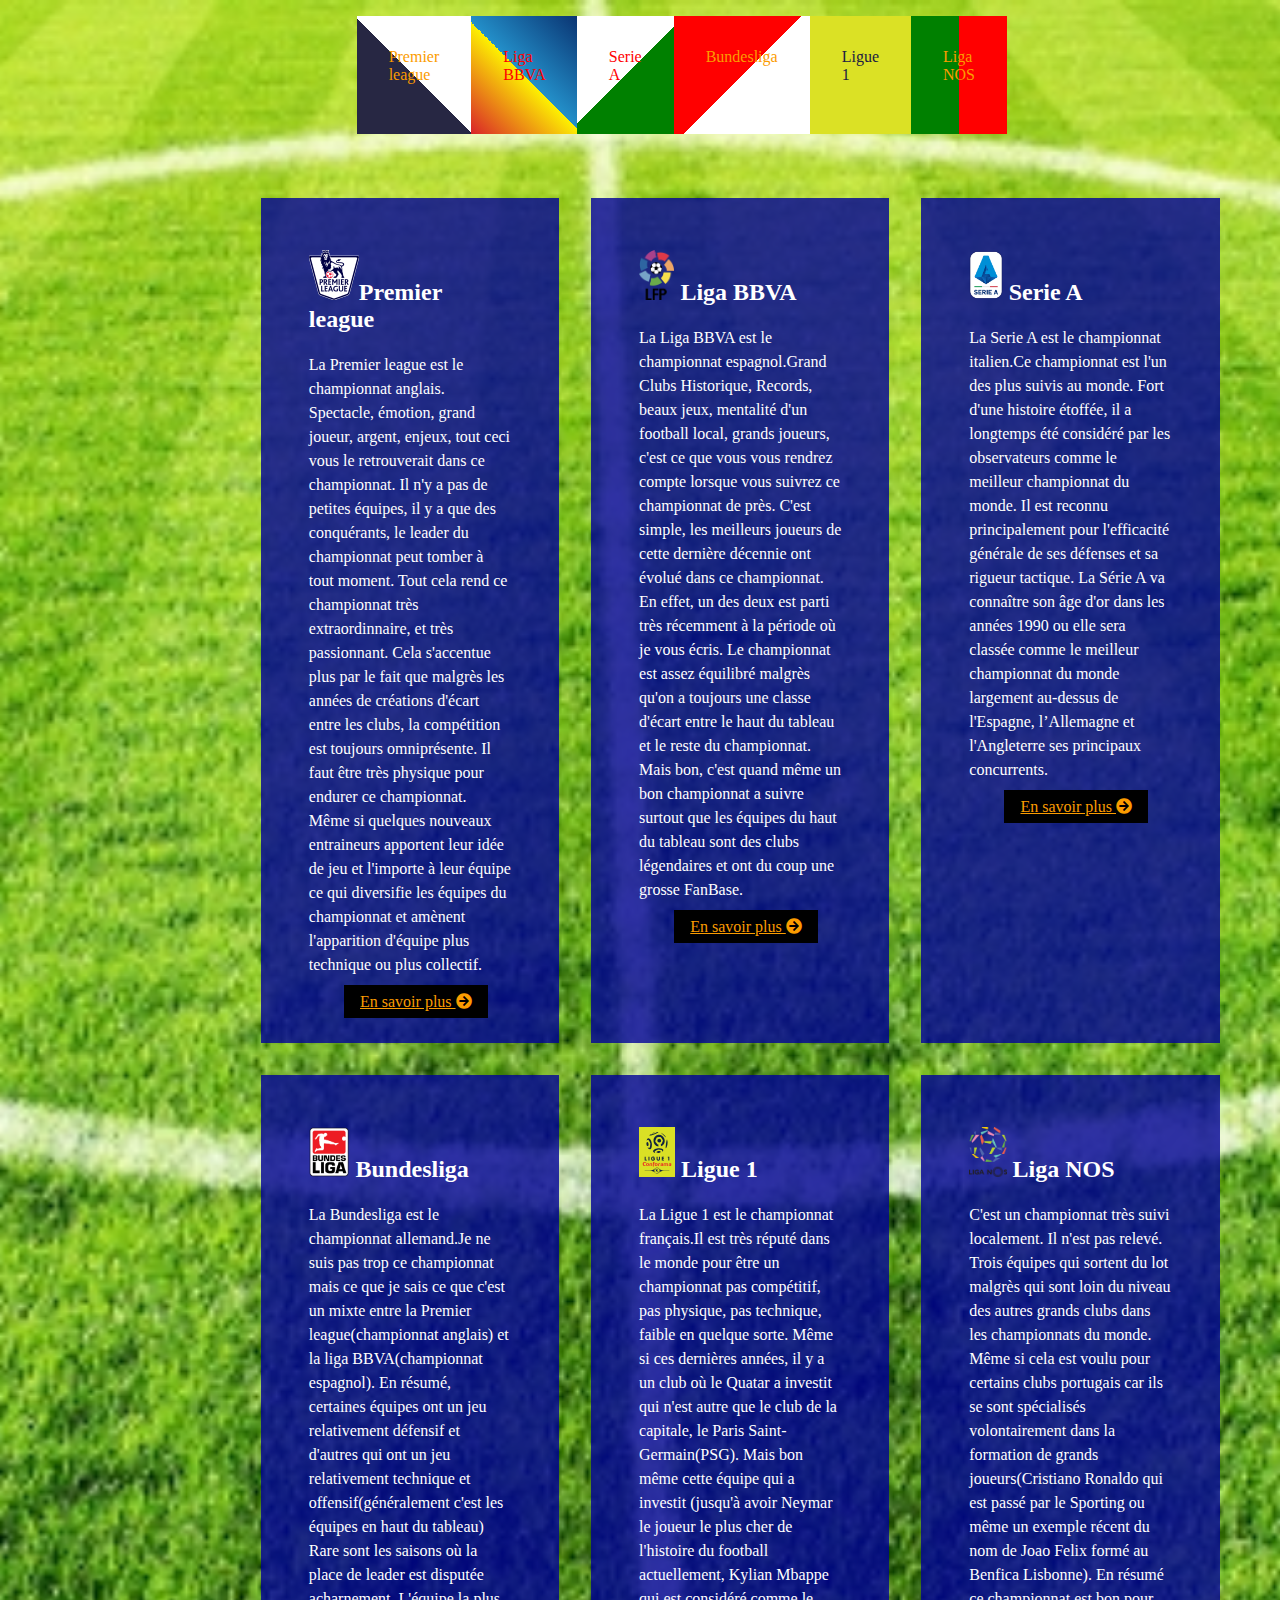
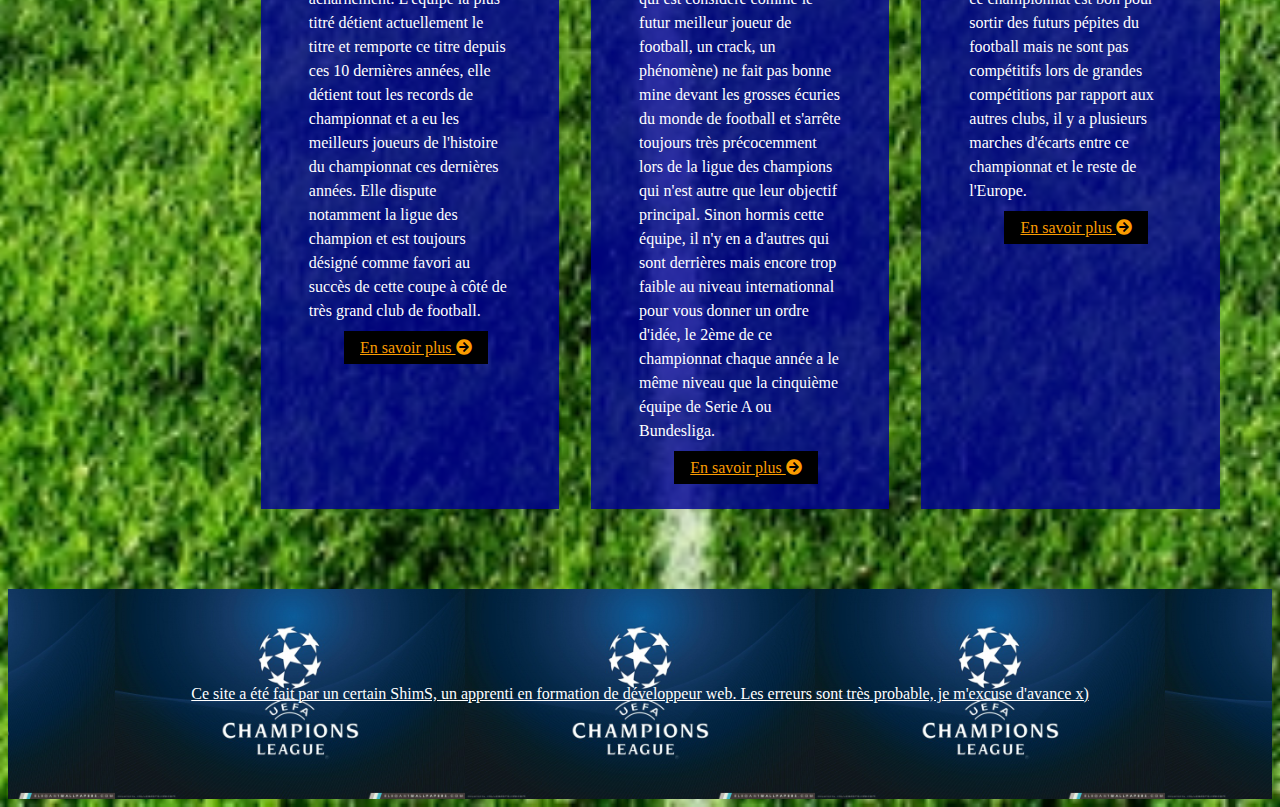
<file: index.html>
<!DOCTYPE html>
<html lang="fr">
  <head>
    <meta charset="utf-8">
    <link rel="stylesheet" href="css/foot.css">
      <link  rel="stylesheet" href="https://pro.fontawesome.com/releases/v5.11.1/css/all.css">
    <title>Site de Football</title>
  </head>
  <body class="body--index">
    <header>
      <nav class="nav--link">
        <ul class="list--link">
          <li class="link--champ link--Premierleague"><a href="index_PL.html" class="decoration">Premier league <i class="fas fa-sort-down fleche--down"></i></a></li>
          <li class="link--champ link--Liga"><a href="" class="decoration">Liga BBVA <i class="fas fa-sort-down fleche--down"></i></a></li>
          <li class="link--champ link--SerieA"><a href="" class="decoration">Serie A <i class="fas fa-sort-down fleche--down"></i></a></li>
          <li class="link--champ link--Bundesliga"><a href="" class="decoration">Bundesliga <i class="fas fa-sort-down fleche--down"></i></a></li>
          <li class="link--champ link--Ligue1"><a href="" class="decoration">Ligue 1 <i class="fas fa-sort-down fleche--down"></i></a></li>
          <li class="link--champ link--LigaNos"><a href="" class="decoration">Liga NOS <i class="fas fa-sort-down fleche--down"></i></a></li>
        </ul>
      </nav>
    </header>
    <main>
      <section class="principal--bloc">
        <article class="Premier league--item bloc">
          <h2 class="title--item"><img src="img/index/PL-ico.png" alt="icone ligue" ><a href="https://fr.wikipedia.org/wiki/Championnat_d%27Angleterre_de_football" class="decoration title--link">Premier league</a></h2>
          <p class="text--item"> La Premier league est le championnat anglais. Spectacle, émotion, grand joueur, argent, enjeux, tout ceci vous le retrouverait dans ce championnat. Il n'y a pas de petites équipes, il y a que des conquérants, le leader du championnat peut tomber à tout moment. Tout cela rend ce championnat très extraordinnaire, et très passionnant. Cela s'accentue plus par le fait que malgrès les années de créations d'écart entre les clubs, la compétition est toujours omniprésente. Il faut être très physique pour endurer ce championnat. Même si quelques nouveaux entraineurs apportent leur idée de jeu et l'importe à leur équipe ce qui diversifie les équipes du championnat et amènent l'apparition d'équipe plus technique ou plus collectif.</p>
          <a href="" class="link--HomePagePL link--HomePage">En savoir plus <i class="fas fa-arrow-circle-right"></i></a>
        </article>
        <article class="Liga--item bloc">
          <h2 class="title--item"><img src="img/index/Liga-ico.png" alt="icone ligue" class="icone"><a href="https://fr.wikipedia.org/wiki/Championnat_d%27Espagne_de_football" class="decoration title--link"> Liga BBVA</a></h2>
          <p class="text--item">La Liga BBVA est le championnat espagnol.Grand Clubs Historique, Records, beaux jeux, mentalité d'un football local, grands joueurs, c'est ce que vous vous rendrez compte lorsque vous suivrez ce championnat de près. C'est simple, les meilleurs joueurs de cette dernière décennie ont évolué dans ce championnat. En effet, un des deux est parti très récemment à la période où je vous écris. Le championnat est assez équilibré malgrès qu'on a toujours une classe d'écart entre le haut du tableau et le reste du championnat. Mais bon, c'est quand même un bon championnat a suivre surtout que les équipes du haut du tableau sont des clubs légendaires et ont du coup une grosse FanBase.</p>
          <a href="" class="link--HomePageLiga link--HomePage">En savoir plus <i class="fas fa-arrow-circle-right"></i></a>
        </article>
        <article class="Serie A--item bloc">
          <h2 class="title--item"><img src="img/index/SerieALogo.png" alt="icone ligue" class="icone"> <a href="https://fr.wikipedia.org/wiki/Championnat_d%27Italie_de_football" class="decoration title--link">Serie A</a></h2>
          <p class="text--item">La Serie A est le championnat italien.Ce championnat est l'un des plus suivis au monde. Fort d'une histoire étoffée, il a longtemps été considéré par les observateurs comme le meilleur championnat du monde. Il est reconnu principalement pour l'efficacité générale de ses défenses et sa rigueur tactique. La Série A va connaître son âge d'or dans les années 1990 ou elle sera classée comme le meilleur championnat du monde largement au-dessus de l'Espagne, l’Allemagne et l'Angleterre ses principaux concurrents.</p>
          <a href="" class="link--HomePageSerieA link--HomePage">En savoir plus <i class="fas fa-arrow-circle-right"></i></a>
        </article>
        <article class="Bundesliga--item bloc">
          <h2 class="title--item"><img src="img/index/Bundesliga-ico.png" alt="icone ligue" class="icone"> <a href="https://fr.wikipedia.org/wiki/Championnat_d%27Allemagne_de_football" class="decoration title--link">Bundesliga</a></h2>
          <p class="text--item">La Bundesliga est le championnat allemand.Je ne suis pas trop ce championnat mais ce que je sais ce que c'est un mixte entre la Premier league(championnat anglais) et la liga BBVA(championnat espagnol). En résumé, certaines équipes ont un jeu relativement défensif et d'autres qui ont un jeu relativement technique et offensif(généralement c'est les équipes en haut du tableau) Rare sont les saisons où la place de leader est disputée acharnement. L'équipe la plus titré détient actuellement le titre et remporte ce titre depuis ces 10 dernières années, elle détient tout les records de championnat et a eu les meilleurs joueurs de l'histoire du championnat ces dernières années. Elle dispute notamment la ligue des champion et est toujours désigné comme favori au succès de cette coupe à côté de très grand club de football.</p>
          <a href="" class="link--HomePageBundesliga link--HomePage">En savoir plus <i class="fas fa-arrow-circle-right"></i></a>
        </article>
        <article class="Ligue1--item bloc">
          <h2 class="title--item"><img src="img/index/Ligue1-ico.svg" alt="icone ligue" class="icone"> <a href="https://fr.wikipedia.org/wiki/Championnat_de_France_de_football" class="decoration title--link">Ligue 1</a></h2>
          <p class="text--item">La Ligue 1 est le championnat français.Il est très réputé dans le monde pour être un championnat pas compétitif, pas physique, pas technique, faible en quelque sorte. Même si ces dernières années, il y a un club où le Quatar a investit qui n'est autre que le club de la capitale, le Paris Saint-Germain(PSG). Mais bon même cette équipe qui a investit (jusqu'à avoir Neymar le joueur le plus cher de l'histoire du football actuellement, Kylian Mbappe qui est considéré comme le futur meilleur joueur de football, un crack, un phénomène) ne fait pas bonne mine devant les grosses écuries du monde de football et s'arrête toujours très précocemment lors de la ligue des champions qui n'est autre que leur objectif principal. Sinon hormis cette équipe, il n'y en a d'autres qui sont derrières mais encore trop faible au niveau internationnal pour vous donner un ordre d'idée, le 2ème de ce championnat chaque année a le même niveau que la cinquième équipe de Serie A ou Bundesliga.</p>
          <a href="" class="link--HomePageLigue1 link--HomePage">En savoir plus <i class="fas fa-arrow-circle-right"></i></a>
        </article>
        <article class="LigueNos--item bloc">
          <h2 class="title--item"><img src="img/index/LigaNos-ico.png" alt="icone ligue" class="icone"> <a href="https://fr.wikipedia.org/wiki/Championnat_du_Portugal_de_football" class="decoration title--link">Liga NOS</a></h2>
          <p class="text--item">C'est un championnat très suivi localement. Il n'est pas relevé. Trois équipes qui sortent du lot malgrès qui sont loin du niveau des autres grands clubs dans les championnats du monde. Même si cela est voulu pour certains clubs portugais car ils se sont spécialisés volontairement dans la formation de grands joueurs(Cristiano Ronaldo qui est passé par le Sporting ou même un exemple récent du nom de Joao Felix formé au Benfica Lisbonne). En résumé ce championnat est bon pour sortir des futurs pépites du football mais ne sont pas compétitifs lors de grandes compétitions par rapport aux autres clubs, il y a plusieurs marches d'écarts entre ce championnat et le reste de l'Europe.</p>
          <a href="" class="link--HomePageLigaNos link--HomePage">En savoir plus <i class="fas fa-arrow-circle-right"></i></a>
        </article>
      </section>
    </main>
    <footer><p>Ce site a été fait par un certain ShimS, un apprenti en formation de développeur web. Les erreurs sont très probable, je m'excuse d'avance x)</p></footer>
  </body>
</html>
</file>
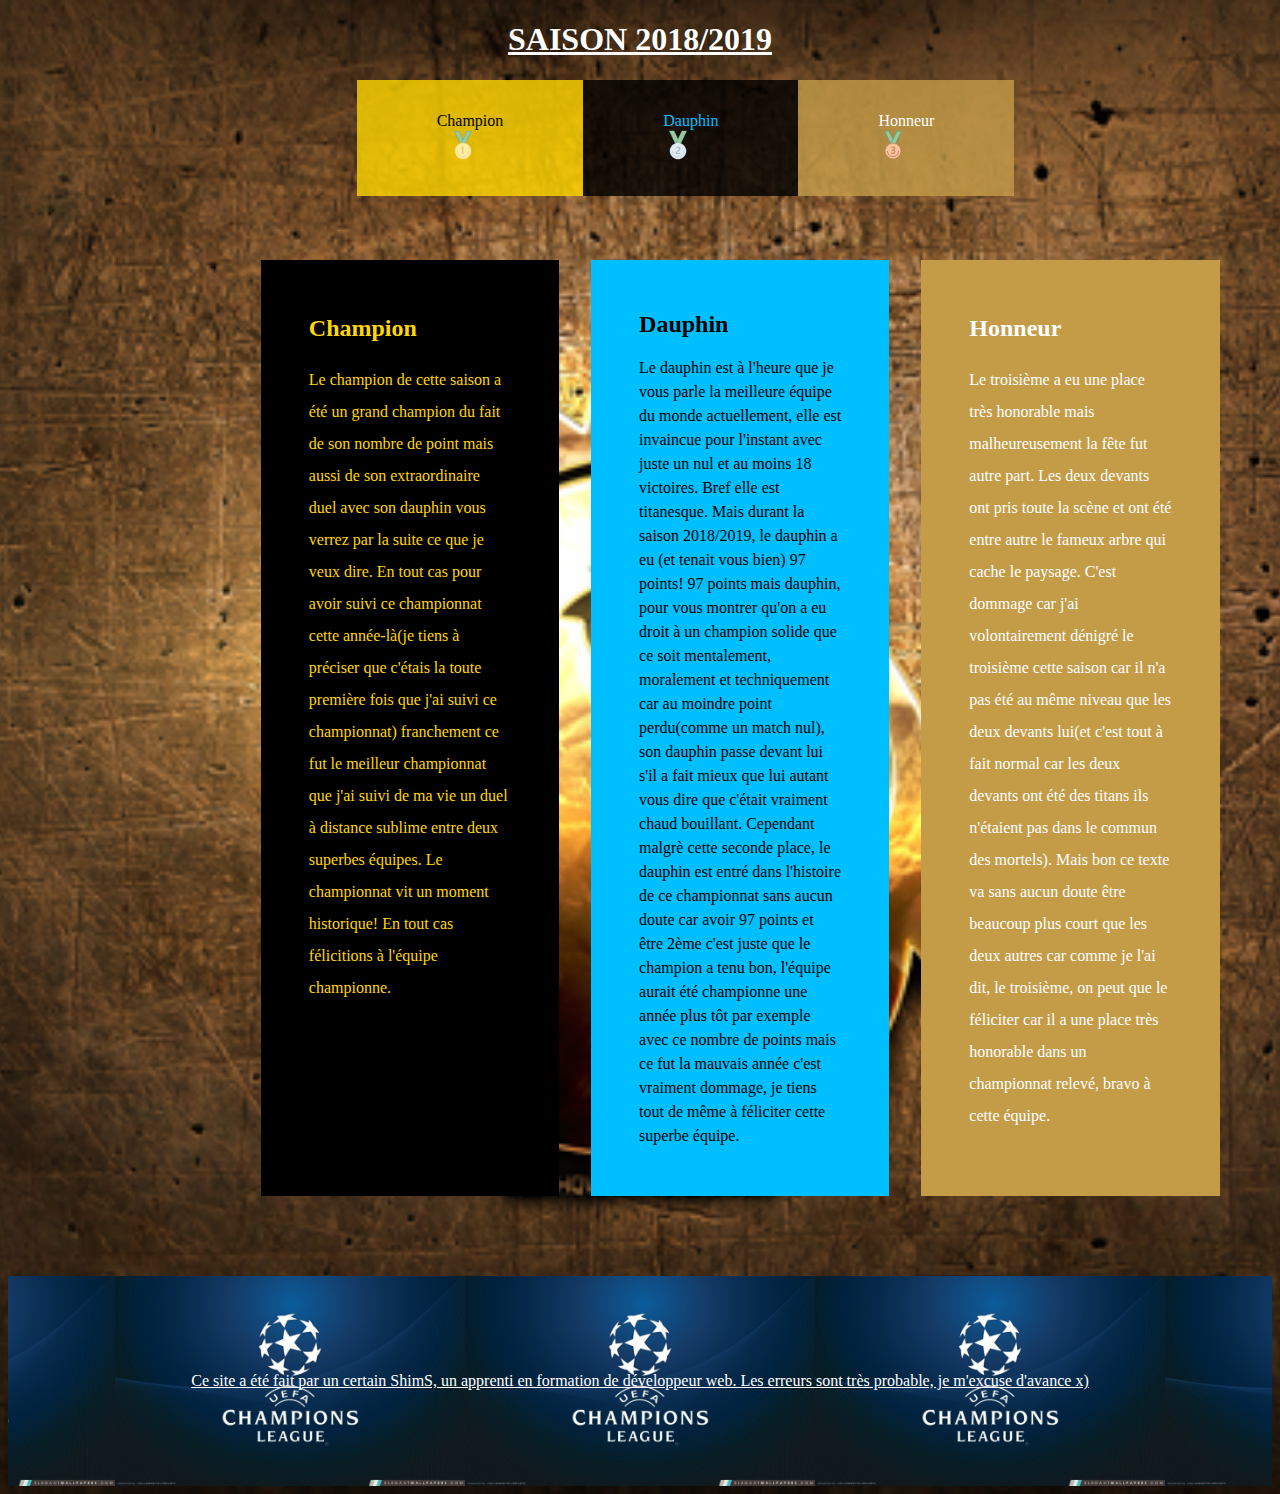
<file: index_PL.html>
<!DOCTYPE html>
<html lang="fr">
  <head>
    <meta charset="utf-8">
    <title>PremierLeague Home</title>
    <link rel="stylesheet" href="css/foot.css">
      <link  rel="stylesheet" href="https://pro.fontawesome.com/releases/v5.11.1/css/all.css">
  </head>
  <body class="body--PL">
    <h1 class="title--saison"><a href="https://fr.wikipedia.org/wiki/Championnat_d%27Angleterre_de_football_2018-2019" class="title--saison">Saison 2018/2019</a></h1>
    <header>
      <nav class="nav--link">
        <ul class="list--link">
          <li class="list--PL link--champion"><a href="" class="decoration color--champion">Champion</a> <img src="img/Gold.png" alt="medaille" class="icone--PL"> <i class="fleche--down fas fa-sort-down"></i></li>
          <li class="list--PL link--dauphin"><a href="" class="decoration color--dauphin">Dauphin <img src="img/silver.png" alt="medaille" class="icone--PL"></a><i class="fas fa-sort-down fleche--down"></i></li>
          <li class="list--PL link--honneur"><a href="" class="decoration color--honneur">Honneur</a> <img src="img/bronze.png" alt="medaille" class="icone--PL"> <i class="fas fa-sort-down fleche--down"></i></li>
        </ul>
      </nav>
    </header>
    <main>
      <section class="principal--bloc">
        <article class="intro--champion bloc">
          <h2 class="champion"><a href="https://fr.wikipedia.org/wiki/Manchester_City_Football_Club" class="champion">Champion</a></h2>
          <p class="champion">Le champion de cette saison a été un grand champion du fait de son nombre de point mais aussi de son extraordinaire duel avec son dauphin vous verrez par la suite ce que je veux dire. En tout cas pour avoir suivi ce championnat cette année-là(je tiens à préciser que c'étais la toute première fois que j'ai suivi ce championnat) franchement ce fut le meilleur championnat que j'ai suivi de ma vie un duel à distance sublime entre deux superbes équipes. Le championnat vit un moment historique! En tout cas félicitions à l'équipe championne.</p>
          </article>
          <article class="intro--dauphin bloc">
            <h2 class="dauphin"><a href="https://fr.wikipedia.org/wiki/Liverpool_Football_Club" class="dauphin">Dauphin</a></h2>
            <p class="dauphin">Le dauphin est à l'heure que je vous parle la meilleure équipe du monde actuellement, elle est invaincue pour l'instant avec juste un nul et au moins 18 victoires. Bref elle est titanesque. Mais durant la saison 2018/2019, le dauphin a eu (et tenait vous bien) 97 points! 97 points mais dauphin, pour vous montrer qu'on a eu droit à un champion solide que ce soit mentalement, moralement et techniquement car au moindre point perdu(comme un match nul), son dauphin passe devant lui s'il a fait mieux que lui autant vous dire que c'était vraiment chaud bouillant. Cependant malgrè cette seconde place, le dauphin est entré dans l'histoire de ce championnat sans aucun doute car avoir 97 points et être 2ème c'est juste que le champion a tenu bon, l'équipe aurait été championne une année plus tôt par exemple avec ce nombre de points mais ce fut la mauvais année c'est vraiment dommage, je tiens tout de même à féliciter cette superbe équipe.</p>

          </article>
          <article class="intro--honneur bloc">
            <h2 class="honneur"><a href="https://fr.wikipedia.org/wiki/Chelsea_Football_Club" class="honneur">Honneur</a></h2>
            <p class="honneur">Le troisième a eu une place très honorable mais malheureusement la fête fut autre part. Les deux devants ont pris toute la scène et ont été entre autre le fameux arbre qui cache le paysage. C'est dommage car j'ai volontairement dénigré le troisième cette saison car il n'a pas été au même niveau que les deux devants lui(et c'est tout à fait normal car les deux devants ont été des titans ils n'étaient pas dans le commun des mortels). Mais bon ce texte va sans aucun doute être beaucoup plus court que les deux autres car comme je l'ai dit, le troisième, on peut que le féliciter car il a une place très honorable dans un championnat relevé, bravo à cette équipe.</p>
          </article>
      </section>
    </main>
    <footer><p>Ce site a été fait par un certain ShimS, un apprenti en formation de développeur web. Les erreurs sont très probable, je m'excuse d'avance x)</p></footer>
  </body>
</html>
</file>
<file: css/foot.css>
nav{

    width: 80%;
    margin-left: auto;
    margin-right: auto;
}
main{
  width: 80%;
  margin-left: auto;
  /* margin-right: auto; */
  padding-top: 3rem;
  padding-bottom: 3rem;
}
footer{
  background-image: url("../img/index/fond-ldc.jpg");
  background-position: center;

  background-repeat: repeat;
  background-size: contain;
  text-align: center;
  text-decoration: underline;
  padding: 5rem;
  color: white;
}

.body--index{
  background-image: url("../img/index/fond-index.jpg");
  background-repeat: no-repeat;
  background-position: center;
  background-size: cover;
  box-sizing: border-box;
}
.list--link{
  list-style-type: none;
  display: flex;
  flex-direction: row;
  width: 60%;
  margin-left: auto;
  margin-right: auto;

}
.link--champ{
  /* margin-right: 5%; */
  padding: 2rem 2rem;
}
.decoration{
  text-decoration: none;
}
.link--Premierleague{
  background-image: linear-gradient(45deg, #272743 0%, #272743 50%, white 50%, white 100%);


}
.link--Premierleague a{
  color: #fb9c00;
}
.link--Liga{
    background-image: linear-gradient(45deg, #d92229 0%, #fdf101 50%, #238fc9 50%, #0a3472 100%);

}
.link--Liga a{
  color: red;
}
.link--SerieA{
    background-image: linear-gradient(-45deg, green 0%, green 50%, white 50%, white 100%);

}
.link--SerieA a{
  color: red;
}
.link--Bundesliga{
    background-image: linear-gradient(-45deg, white 0%, white 50%, red 50%, red 100%);

}
.link--Bundesliga a{
  color: #fb9c00;
}
.link--Ligue1{
    background-image: linear-gradient(#dbe125 0%, #dbe125 100%);

}
.link--Ligue1 a{
  color: #202041;
}
.link--LigaNos{
    background-image: linear-gradient(90deg, green 0%, green 50%, red 50%, red 100%);
}
.link--LigaNos a{
  color: #fb9c00;
}
.fleche--down{
  color: rgba(0,0,0, 0);
  transition: 0.5s all;
}

.link--champ:hover .fleche--down{
  color: rgba(0,0,0, 1);
}

.principal--bloc{
  display: flex;
  flex-wrap: wrap;
}
.bloc{
  width: 20%;
  padding: 2rem 3rem;
  background-color: rgba(0, 0, 153, 0.8);
  color: white;
  margin-right: 2rem;
  margin-bottom: 2rem;
}
.icone{
  height: 50px;

}
.title--link{
  color: white;
}
.text--item{
  line-height: 1.5rem;
}
.link--HomePage{
  background-color: black;
  color: #fb9c00;
  padding: 0.5rem 1rem;
  margin-left: 2.2rem;
}
                /*--------CSS index_PL.html----------  */

.body--PL{
  background-image: url("../img/pl/PL_fond.jpg");
  background-repeat: no-repeat;
  background-position: center;
  background-size: cover;
  box-sizing: border-box;
}
.title--saison{
  text-align: center;
  text-transform: uppercase;
  color: white;
  text-decoration: underline;
}
.title--saison:hover{
  color: #2d44eb;
}
.list--PL{
  padding: 2rem 5rem;
}
.link--champion{
  background-color: rgba(255,215,0, 0.8);
  color: black;
  text-align: center;
}

.color--champion{
  color: black;
}
.icone--PL{
  height: 30px;
}
.link--champion:hover .fleche--down{
  color: rgba(255,255,255, 1);
}
.link--dauphin{
  background-color: rgba(0,0,0, 0.8);
}
.color--dauphin{
  color: #00BFFF;
}
.link--dauphin:hover .fleche--down .fas{
  color: rgba(255,255,255, 1);
}
.link--honneur{
  background-color: rgba(196,156,72, 0.8);
}
.color--honneur{
  color: white;
}
.link--honneur:hover .fleche--down{
  color: rgba(255,255,255, 1);
}
.intro--champion{
  background-color: black;
}
.champion{
  color: #FFD700;
  line-height: 2rem;
  text-decoration: none;
}
.champion:hover{
  text-decoration: underline;
  color: red;
}
.dauphin{
  color: black;
  text-decoration: none;
}
.dauphin:hover{
  text-decoration: underline;
  color: white;
}
.intro--dauphin{
  background-color: #00BFFF;
  line-height: 1.5rem;
}
.intro--honneur{
  background-color: #c49c48 ;
  line-height: 2rem;
}
.honneur{
  color: white;
  text-decoration: none;
}
.honneur:hover{
  text-decoration: underline;
  color: black;
}
</file>
